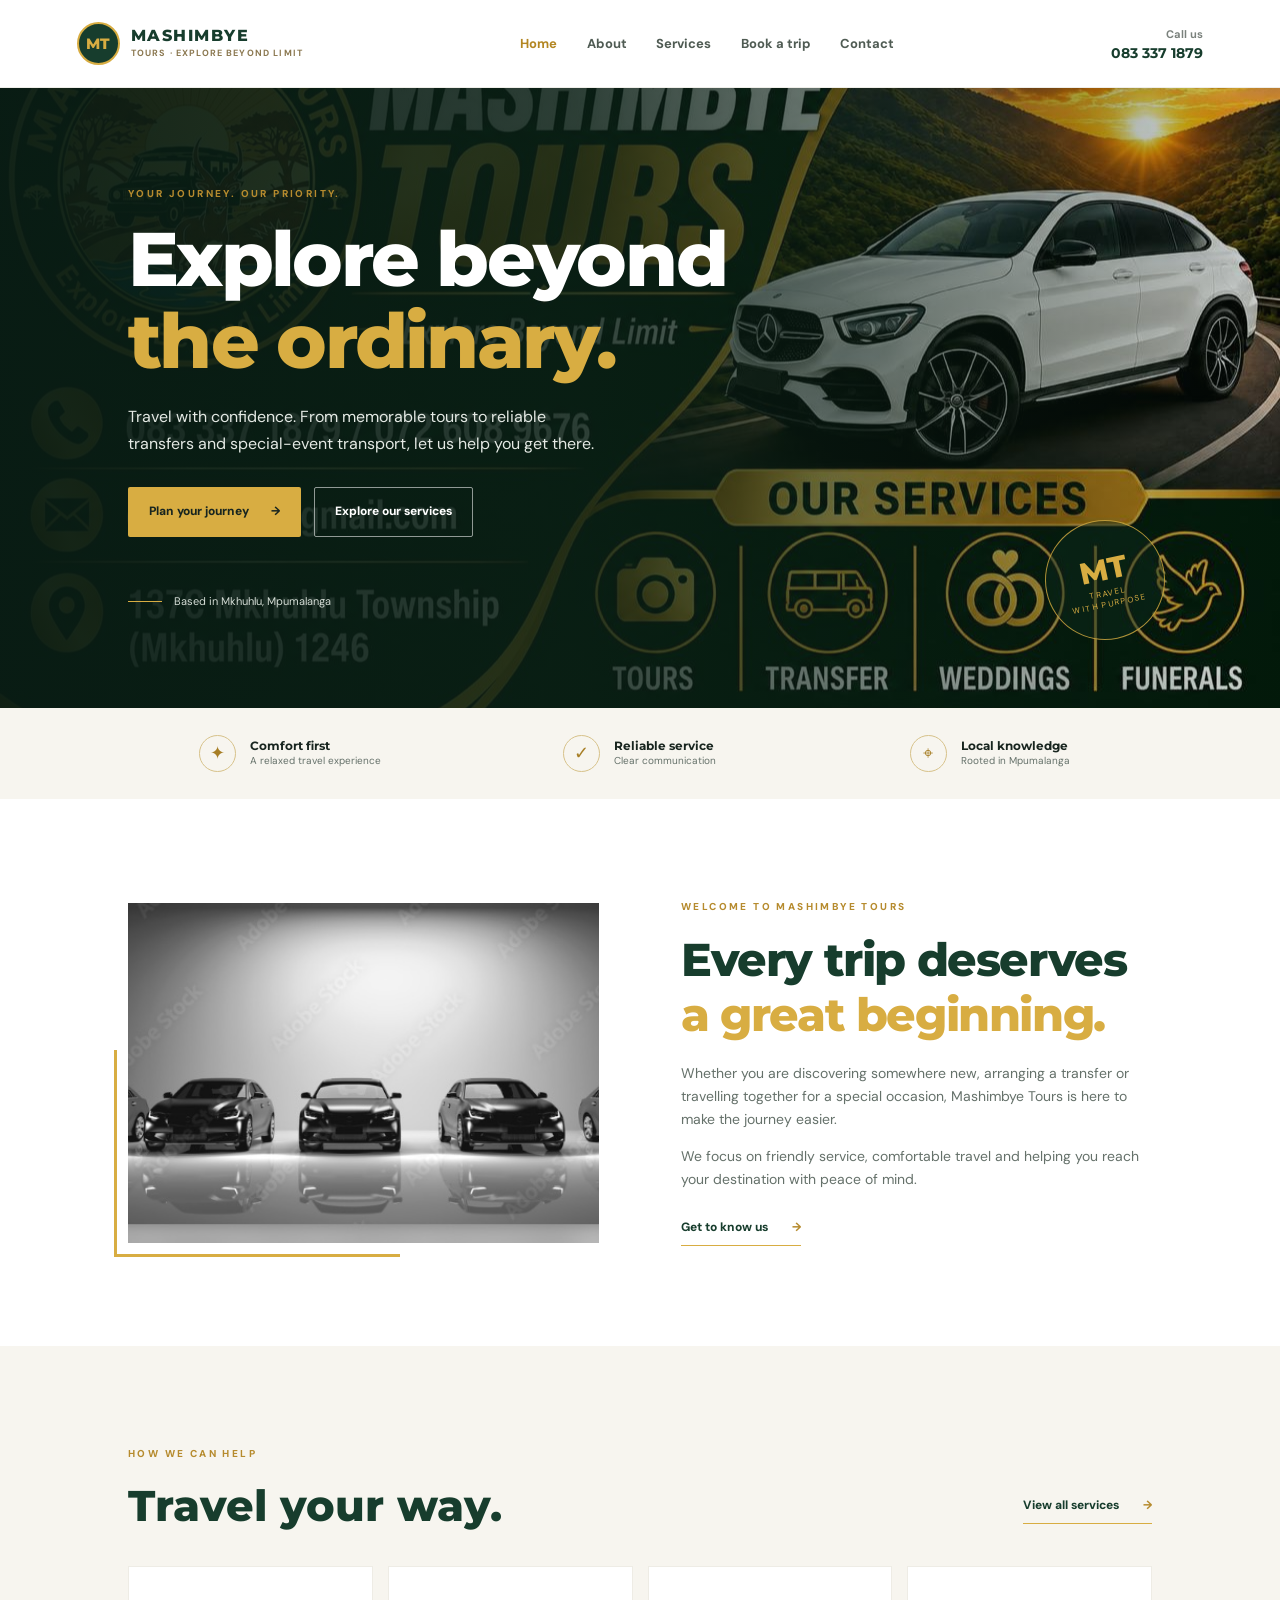
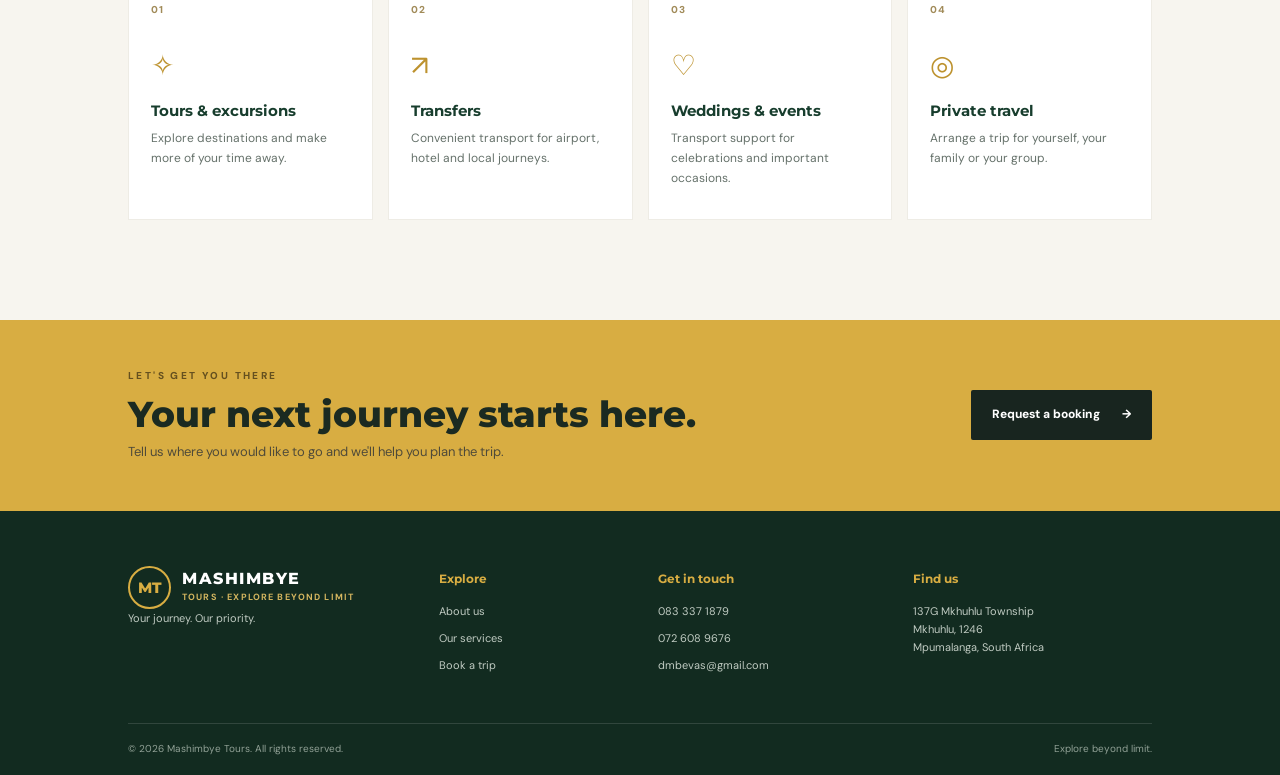
<file: index.html>
<!doctype html>
<html lang="en">
  <meta property="og:site_name" content="Mashimbye Tours">

<script type="application/ld+json">
{
  "@context": "https://schema.org",
  "@type": "WebSite",
  "name": "Mashimbye Tours",
  "alternateName": "Mashimbye Tours | Explore Beyond Limit",
  "url": "https://mashimbyetours.netlify.app/"
}
</script>
<head>
  <meta charset="utf-8">
  <meta name="viewport" content="width=device-width, initial-scale=1">
  <meta name="description" content="Mashimbye Tours offers tours, transfers, wedding transport and comfortable private travel in Mpumalanga, South Africa.">
  <title>Mashimbye Tours | Explore Beyond Limit</title>
  <link rel="preconnect" href="https://fonts.googleapis.com">
  <link rel="preconnect" href="https://fonts.gstatic.com" crossorigin>
  <link href="https://fonts.googleapis.com/css2?family=DM+Sans:wght@400;500;600;700&family=Montserrat:wght@600;700;800&display=swap" rel="stylesheet">
  <link rel="stylesheet" href="styles.css">
  <script src="script.js" defer></script>
</head>
<body>
  <a class="skip-link" href="#main">Skip to content</a>
  <header class="site-header">
    <a class="brand" href="index.html" aria-label="Mashimbye Tours home">
      <span class="brand-mark">MT</span><span><strong>MASHIMBYE</strong><small>TOURS · EXPLORE BEYOND LIMIT</small></span>
    </a>
    <button class="menu-toggle" aria-label="Open navigation" aria-expanded="false">☰</button>
    <nav class="main-nav" aria-label="Main navigation">
      <a class="active" href="index.html">Home</a><a href="about.html">About</a><a href="services.html">Services</a><a href="booking.html">Book a trip</a><a href="contact.html">Contact</a>
    </nav>
    <a class="header-call" href="tel:+27833371879">Call us <span>083 337 1879</span></a>
  </header>

  <main id="main">
    <section class="hero">
      <div class="hero-shade"></div>
      <div class="hero-content">
        <p class="eyebrow">YOUR JOURNEY. OUR PRIORITY.</p>
        <h1>Explore beyond<br><em>the ordinary.</em></h1>
        <p class="hero-copy">Travel with confidence. From memorable tours to reliable transfers and special-event transport, let us help you get there.</p>
        <div class="hero-actions"><a class="btn btn-gold" href="booking.html">Plan your journey <span>→</span></a><a class="btn btn-outline" href="services.html">Explore our services</a></div>
        <div class="hero-note"><span class="note-line"></span> Based in Mkhuhlu, Mpumalanga</div>
      </div>
      <div class="hero-badge"><strong>MT</strong><span>TRAVEL<br>WITH PURPOSE</span></div>
    </section>

    <section class="trust-strip" aria-label="Our promise">
      <div><span class="trust-icon">✦</span><span><b>Comfort first</b><small>A relaxed travel experience</small></span></div>
      <div><span class="trust-icon">✓</span><span><b>Reliable service</b><small>Clear communication</small></span></div>
      <div><span class="trust-icon">⌖</span><span><b>Local knowledge</b><small>Rooted in Mpumalanga</small></span></div>
    </section>

    <section class="section intro-section">
      <div class="section-image"><img src="IMG_7665.jpg.jpg" alt="A selection of vehicles ready for travel"></div>
      <div class="intro-copy"><p class="eyebrow">WELCOME TO MASHIMBYE TOURS</p><h2>Every trip deserves<br><em>a great beginning.</em></h2>
        <p>Whether you are discovering somewhere new, arranging a transfer or travelling together for a special occasion, Mashimbye Tours is here to make the journey easier.</p>
        <p>We focus on friendly service, comfortable travel and helping you reach your destination with peace of mind.</p>
        <a class="text-link" href="about.html">Get to know us <span>→</span></a>
      </div>
    </section>

    <section class="section services-section">
      <div class="section-heading"><div><p class="eyebrow">HOW WE CAN HELP</p><h2>Travel your way.</h2></div><a class="text-link" href="services.html">View all services <span>→</span></a></div>
      <div class="service-grid">
        <article class="service-card"><span class="service-number">01</span><div class="service-symbol">✧</div><h3>Tours & excursions</h3><p>Explore destinations and make more of your time away.</p></article>
        <article class="service-card"><span class="service-number">02</span><div class="service-symbol">↗</div><h3>Transfers</h3><p>Convenient transport for airport, hotel and local journeys.</p></article>
        <article class="service-card"><span class="service-number">03</span><div class="service-symbol">♡</div><h3>Weddings & events</h3><p>Transport support for celebrations and important occasions.</p></article>
        <article class="service-card"><span class="service-number">04</span><div class="service-symbol">◎</div><h3>Private travel</h3><p>Arrange a trip for yourself, your family or your group.</p></article>
      </div>
    </section>

    <section class="cta-band"><div><p class="eyebrow">LET'S GET YOU THERE</p><h2>Your next journey starts here.</h2><p>Tell us where you would like to go and we'll help you plan the trip.</p></div><a class="btn btn-dark" href="booking.html">Request a booking <span>→</span></a></section>
  </main>

  <footer class="site-footer"><div class="footer-main"><div class="footer-brand"><a class="brand brand-light" href="index.html"><span class="brand-mark">MT</span><span><strong>MASHIMBYE</strong><small>TOURS · EXPLORE BEYOND LIMIT</small></span></a><p>Your journey. Our priority.</p></div><div><h4>Explore</h4><a href="about.html">About us</a><a href="services.html">Our services</a><a href="booking.html">Book a trip</a></div><div><h4>Get in touch</h4><a href="tel:+27833371879">083 337 1879</a><a href="tel:+27726089676">072 608 9676</a><a href="mailto:dmbevas@gmail.com">dmbevas@gmail.com</a></div><div><h4>Find us</h4><p>137G Mkhuhlu Township<br>Mkhuhlu, 1246<br>Mpumalanga, South Africa</p></div></div><div class="footer-bottom"><span>© <span id="year"></span> Mashimbye Tours. All rights reserved.</span><span>Explore beyond limit.</span></div></footer>
</body>
</html>
</file>
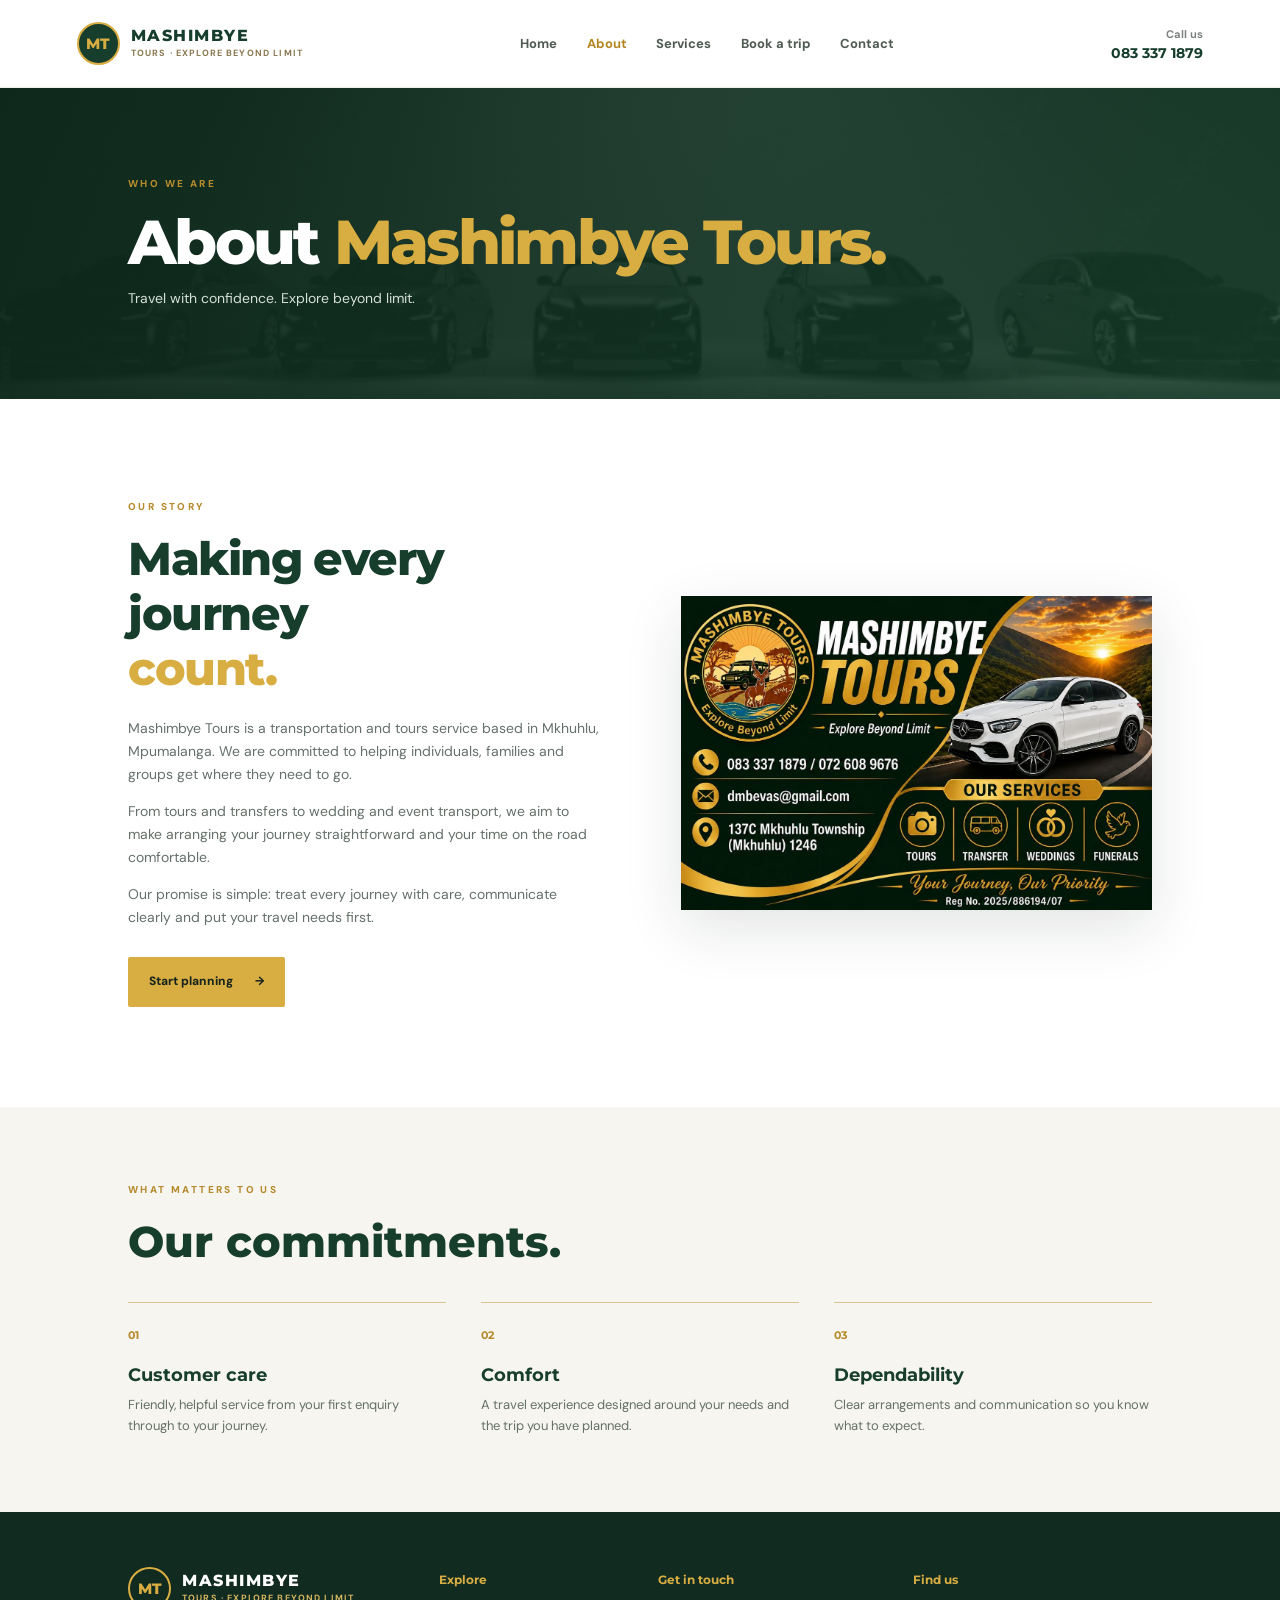
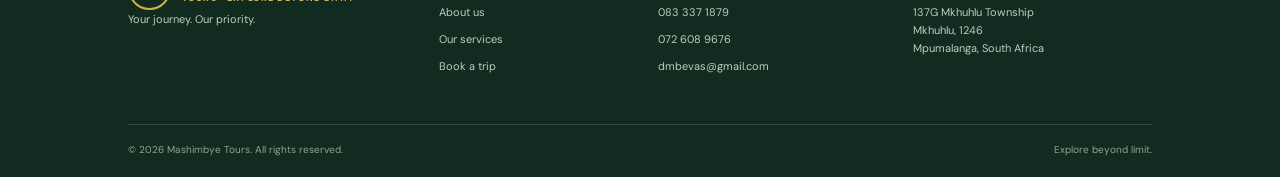
<file: about.html>
<!doctype html><html lang="en"><head><meta charset="utf-8"><meta name="viewport" content="width=device-width, initial-scale=1"><meta name="description" content="Learn about Mashimbye Tours, based in Mkhuhlu, Mpumalanga."><title>About Us | Mashimbye Tours</title><link rel="preconnect" href="https://fonts.googleapis.com"><link rel="preconnect" href="https://fonts.gstatic.com" crossorigin><link href="https://fonts.googleapis.com/css2?family=DM+Sans:wght@400;500;600;700&family=Montserrat:wght@600;700;800&display=swap" rel="stylesheet"><link rel="stylesheet" href="styles.css"><script src="script.js" defer></script></head><body>
<header class="site-header"><a class="brand" href="index.html"><span class="brand-mark">MT</span><span><strong>MASHIMBYE</strong><small>TOURS · EXPLORE BEYOND LIMIT</small></span></a><button class="menu-toggle" aria-label="Open navigation" aria-expanded="false">☰</button><nav class="main-nav"><a href="index.html">Home</a><a class="active" href="about.html">About</a><a href="services.html">Services</a><a href="booking.html">Book a trip</a><a href="contact.html">Contact</a></nav><a class="header-call" href="tel:+27833371879">Call us <span>083 337 1879</span></a></header>
<main id="main"><section class="page-hero"><p class="eyebrow">WHO WE ARE</p><h1>About <em>Mashimbye Tours.</em></h1><p>Travel with confidence. Explore beyond limit.</p></section>
<section class="section split-section"><div><p class="eyebrow">OUR STORY</p><h2>Making every journey<br><em>count.</em></h2><p>Mashimbye Tours is a transportation and tours service based in Mkhuhlu, Mpumalanga. We are committed to helping individuals, families and groups get where they need to go.</p><p>From tours and transfers to wedding and event transport, we aim to make arranging your journey straightforward and your time on the road comfortable.</p><p>Our promise is simple: treat every journey with care, communicate clearly and put your travel needs first.</p><a class="btn btn-gold" href="booking.html">Start planning <span>→</span></a></div><img class="about-photo" src="image.jpg.jpg" alt="Mashimbye Tours promotional vehicle and contact information"></section>
<section class="values-section"><div class="section-heading"><div><p class="eyebrow">WHAT MATTERS TO US</p><h2>Our commitments.</h2></div></div><div class="value-grid"><article><b>01</b><h3>Customer care</h3><p>Friendly, helpful service from your first enquiry through to your journey.</p></article><article><b>02</b><h3>Comfort</h3><p>A travel experience designed around your needs and the trip you have planned.</p></article><article><b>03</b><h3>Dependability</h3><p>Clear arrangements and communication so you know what to expect.</p></article></div></section></main>
<footer class="site-footer"><div class="footer-main"><div class="footer-brand"><a class="brand brand-light" href="index.html"><span class="brand-mark">MT</span><span><strong>MASHIMBYE</strong><small>TOURS · EXPLORE BEYOND LIMIT</small></span></a><p>Your journey. Our priority.</p></div><div><h4>Explore</h4><a href="about.html">About us</a><a href="services.html">Our services</a><a href="booking.html">Book a trip</a></div><div><h4>Get in touch</h4><a href="tel:+27833371879">083 337 1879</a><a href="tel:+27726089676">072 608 9676</a><a href="mailto:dmbevas@gmail.com">dmbevas@gmail.com</a></div><div><h4>Find us</h4><p>137G Mkhuhlu Township<br>Mkhuhlu, 1246<br>Mpumalanga, South Africa</p></div></div><div class="footer-bottom"><span>© <span id="year"></span> Mashimbye Tours. All rights reserved.</span><span>Explore beyond limit.</span></div></footer></body></html>
</file>
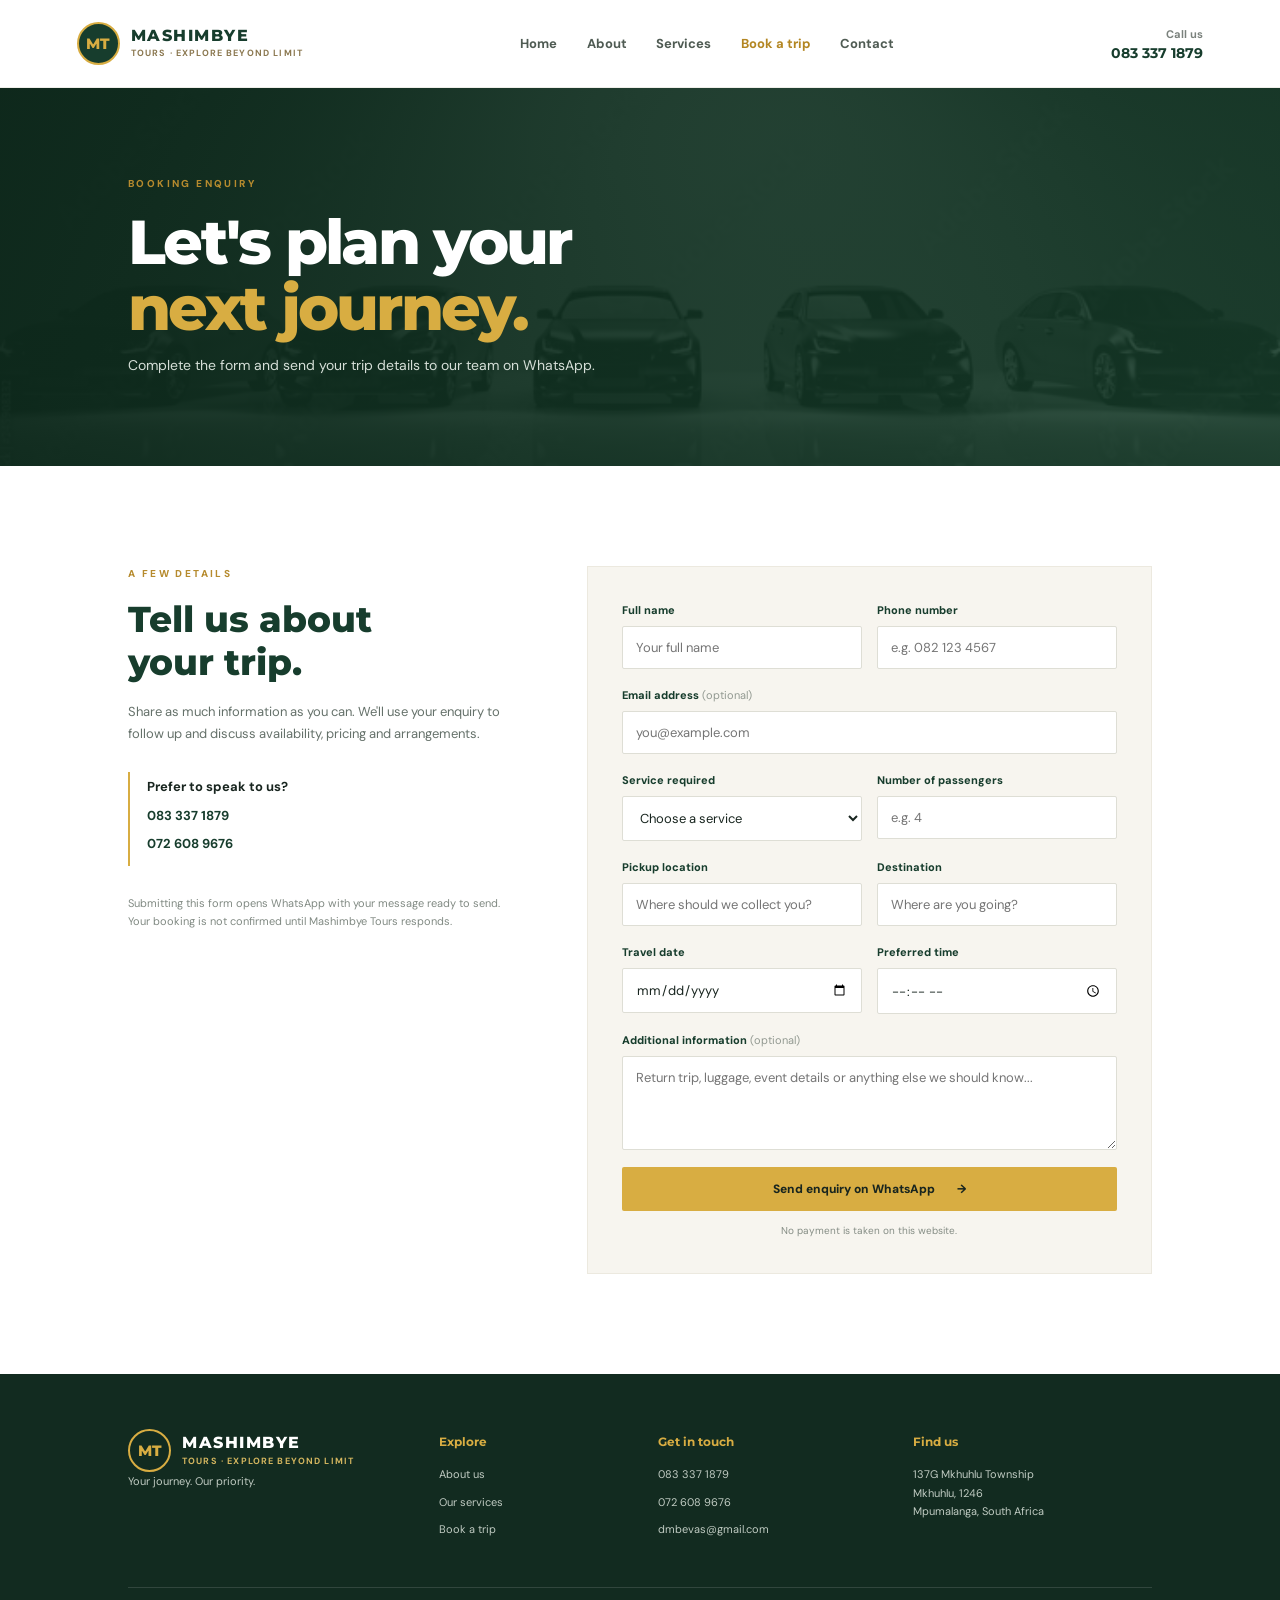
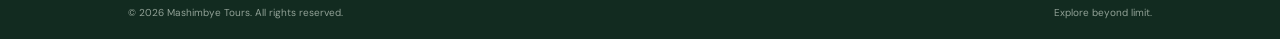
<file: booking.html>
<!doctype html><html lang="en"><head><meta charset="utf-8"><meta name="viewport" content="width=device-width, initial-scale=1"><meta name="description" content="Send a trip or transport booking enquiry to Mashimbye Tours."><title>Book a Trip | Mashimbye Tours</title><link rel="preconnect" href="https://fonts.googleapis.com"><link rel="preconnect" href="https://fonts.gstatic.com" crossorigin><link href="https://fonts.googleapis.com/css2?family=DM+Sans:wght@400;500;600;700&family=Montserrat:wght@600;700;800&display=swap" rel="stylesheet"><link rel="stylesheet" href="styles.css"><script src="script.js" defer></script></head><body>
<header class="site-header"><a class="brand" href="index.html"><span class="brand-mark">MT</span><span><strong>MASHIMBYE</strong><small>TOURS · EXPLORE BEYOND LIMIT</small></span></a><button class="menu-toggle" aria-label="Open navigation" aria-expanded="false">☰</button><nav class="main-nav"><a href="index.html">Home</a><a href="about.html">About</a><a href="services.html">Services</a><a class="active" href="booking.html">Book a trip</a><a href="contact.html">Contact</a></nav><a class="header-call" href="tel:+27833371879">Call us <span>083 337 1879</span></a></header>
<main id="main"><section class="page-hero"><p class="eyebrow">BOOKING ENQUIRY</p><h1>Let's plan your<br><em>next journey.</em></h1><p>Complete the form and send your trip details to our team on WhatsApp.</p></section>
<section class="section booking-layout"><div class="booking-aside"><p class="eyebrow">A FEW DETAILS</p><h2>Tell us about<br>your trip.</h2><p>Share as much information as you can. We'll use your enquiry to follow up and discuss availability, pricing and arrangements.</p><div class="contact-mini"><b>Prefer to speak to us?</b><a href="tel:+27833371879">083 337 1879</a><a href="tel:+27726089676">072 608 9676</a></div><p class="small-note">Submitting this form opens WhatsApp with your message ready to send. Your booking is not confirmed until Mashimbye Tours responds.</p></div>
<form class="booking-form" id="booking-form">
<div class="form-row"><label>Full name<input name="name" type="text" autocomplete="name" required placeholder="Your full name"></label><label>Phone number<input name="phone" type="tel" autocomplete="tel" required placeholder="e.g. 082 123 4567"></label></div>
<label>Email address <span class="optional">(optional)</span><input name="email" type="email" autocomplete="email" placeholder="you@example.com"></label>
<div class="form-row"><label>Service required<select name="service" required><option value="">Choose a service</option><option>Tours & excursions</option><option>Airport / hotel transfer</option><option>Wedding / event transport</option><option>Private travel</option><option>Group travel</option><option>Other</option></select></label><label>Number of passengers<input name="passengers" type="number" min="1" max="100" required placeholder="e.g. 4"></label></div>
<div class="form-row"><label>Pickup location<input name="pickup" required placeholder="Where should we collect you?"></label><label>Destination<input name="destination" required placeholder="Where are you going?"></label></div>
<div class="form-row"><label>Travel date<input name="date" type="date" required></label><label>Preferred time<input name="time" type="time"></label></div>
<label>Additional information <span class="optional">(optional)</span><textarea name="message" rows="4" placeholder="Return trip, luggage, event details or anything else we should know..."></textarea></label>
<button class="btn btn-gold form-submit" type="submit">Send enquiry on WhatsApp <span>→</span></button><p class="form-hint">No payment is taken on this website.</p>
</form></section></main>
<footer class="site-footer"><div class="footer-main"><div class="footer-brand"><a class="brand brand-light" href="index.html"><span class="brand-mark">MT</span><span><strong>MASHIMBYE</strong><small>TOURS · EXPLORE BEYOND LIMIT</small></span></a><p>Your journey. Our priority.</p></div><div><h4>Explore</h4><a href="about.html">About us</a><a href="services.html">Our services</a><a href="booking.html">Book a trip</a></div><div><h4>Get in touch</h4><a href="tel:+27833371879">083 337 1879</a><a href="tel:+27726089676">072 608 9676</a><a href="mailto:dmbevas@gmail.com">dmbevas@gmail.com</a></div><div><h4>Find us</h4><p>137G Mkhuhlu Township<br>Mkhuhlu, 1246<br>Mpumalanga, South Africa</p></div></div><div class="footer-bottom"><span>© <span id="year"></span> Mashimbye Tours. All rights reserved.</span><span>Explore beyond limit.</span></div></footer></body></html>
</file>
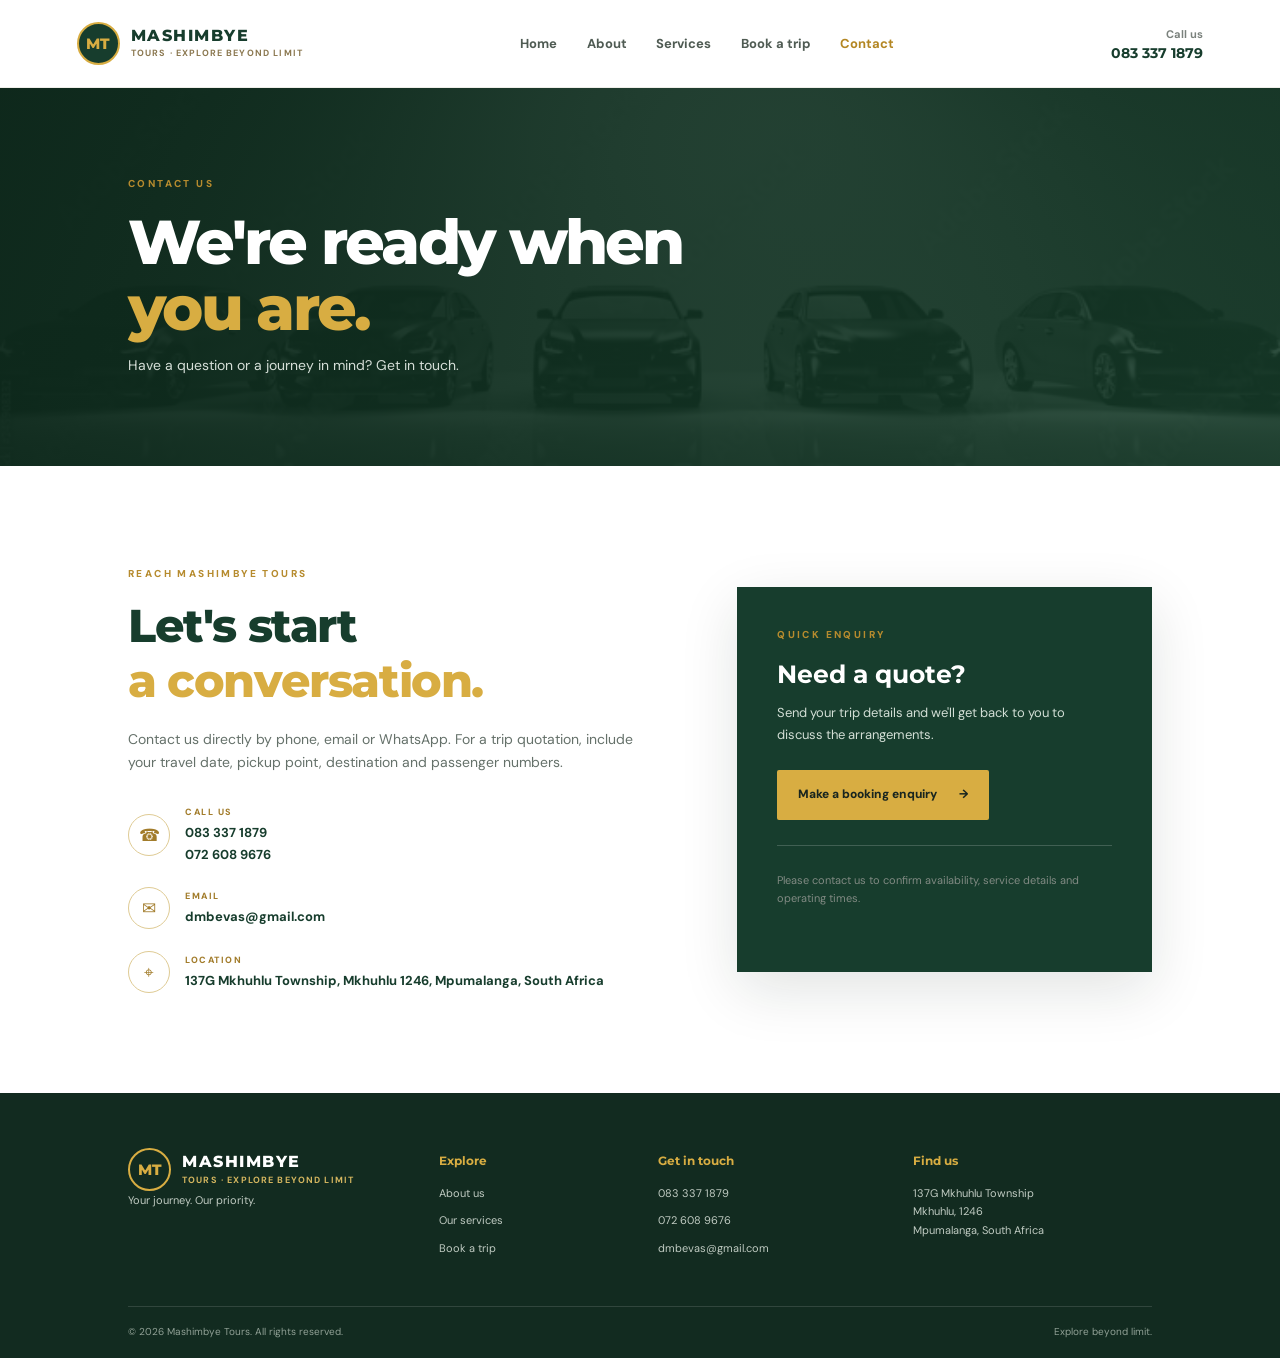
<file: contact.html>
<!doctype html><html lang="en"><head><meta charset="utf-8"><meta name="viewport" content="width=device-width, initial-scale=1"><meta name="description" content="Contact Mashimbye Tours in Mkhuhlu, Mpumalanga."><title>Contact | Mashimbye Tours</title><link rel="preconnect" href="https://fonts.googleapis.com"><link rel="preconnect" href="https://fonts.gstatic.com" crossorigin><link href="https://fonts.googleapis.com/css2?family=DM+Sans:wght@400;500;600;700&family=Montserrat:wght@600;700;800&display=swap" rel="stylesheet"><link rel="stylesheet" href="styles.css"><script src="script.js" defer></script></head><body>
<header class="site-header"><a class="brand" href="index.html"><span class="brand-mark">MT</span><span><strong>MASHIMBYE</strong><small>TOURS · EXPLORE BEYOND LIMIT</small></span></a><button class="menu-toggle" aria-label="Open navigation" aria-expanded="false">☰</button><nav class="main-nav"><a href="index.html">Home</a><a href="about.html">About</a><a href="services.html">Services</a><a href="booking.html">Book a trip</a><a class="active" href="contact.html">Contact</a></nav><a class="header-call" href="tel:+27833371879">Call us <span>083 337 1879</span></a></header>
<main id="main"><section class="page-hero"><p class="eyebrow">CONTACT US</p><h1>We're ready when<br><em>you are.</em></h1><p>Have a question or a journey in mind? Get in touch.</p></section>
<section class="section contact-layout"><div><p class="eyebrow">REACH MASHIMBYE TOURS</p><h2>Let's start<br><em>a conversation.</em></h2><p>Contact us directly by phone, email or WhatsApp. For a trip quotation, include your travel date, pickup point, destination and passenger numbers.</p><div class="contact-list"><div><span class="contact-icon">☎</span><span><small>CALL US</small><a href="tel:+27833371879">083 337 1879</a><a href="tel:+27726089676">072 608 9676</a></span></div><div><span class="contact-icon">✉</span><span><small>EMAIL</small><a href="mailto:dmbevas@gmail.com">dmbevas@gmail.com</a></span></div><div><span class="contact-icon">⌖</span><span><small>LOCATION</small><b>137G Mkhuhlu Township, Mkhuhlu 1246, Mpumalanga, South Africa</b></span></div></div></div><aside class="contact-panel"><p class="eyebrow">QUICK ENQUIRY</p><h3>Need a quote?</h3><p>Send your trip details and we'll get back to you to discuss the arrangements.</p><a class="btn btn-gold" href="booking.html">Make a booking enquiry <span>→</span></a><div class="panel-divider"></div><p class="small-note">Please contact us to confirm availability, service details and operating times.</p></aside></section></main>
<footer class="site-footer"><div class="footer-main"><div class="footer-brand"><a class="brand brand-light" href="index.html"><span class="brand-mark">MT</span><span><strong>MASHIMBYE</strong><small>TOURS · EXPLORE BEYOND LIMIT</small></span></a><p>Your journey. Our priority.</p></div><div><h4>Explore</h4><a href="about.html">About us</a><a href="services.html">Our services</a><a href="booking.html">Book a trip</a></div><div><h4>Get in touch</h4><a href="tel:+27833371879">083 337 1879</a><a href="tel:+27726089676">072 608 9676</a><a href="mailto:dmbevas@gmail.com">dmbevas@gmail.com</a></div><div><h4>Find us</h4><p>137G Mkhuhlu Township<br>Mkhuhlu, 1246<br>Mpumalanga, South Africa</p></div></div><div class="footer-bottom"><span>© <span id="year"></span> Mashimbye Tours. All rights reserved.</span><span>Explore beyond limit.</span></div></footer></body></html>
</file>
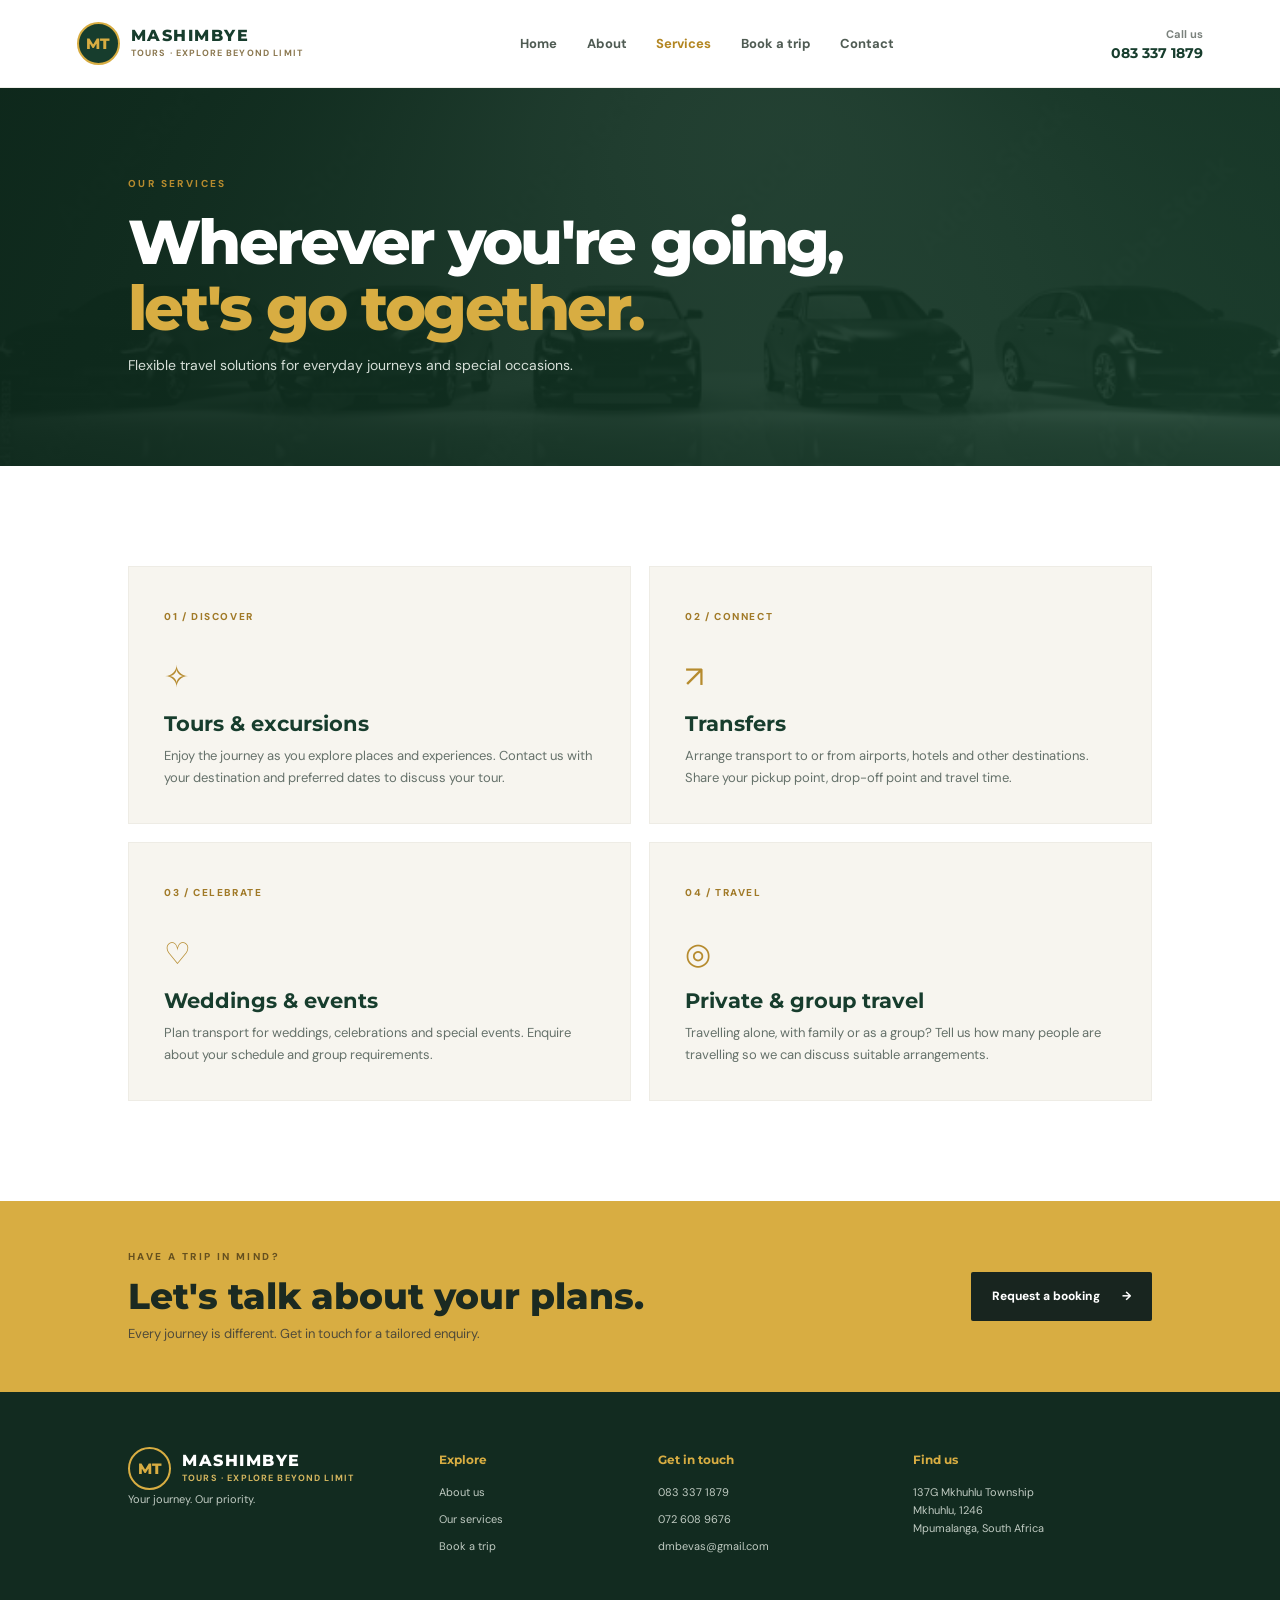
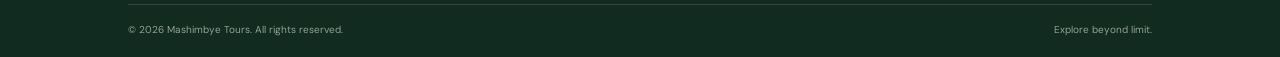
<file: services.html>
<!doctype html><html lang="en"><head><meta charset="utf-8"><meta name="viewport" content="width=device-width, initial-scale=1"><meta name="description" content="Explore tours, transfers, wedding and event transport with Mashimbye Tours."><title>Our Services | Mashimbye Tours</title><link rel="preconnect" href="https://fonts.googleapis.com"><link rel="preconnect" href="https://fonts.gstatic.com" crossorigin><link href="https://fonts.googleapis.com/css2?family=DM+Sans:wght@400;500;600;700&family=Montserrat:wght@600;700;800&display=swap" rel="stylesheet"><link rel="stylesheet" href="styles.css"><script src="script.js" defer></script></head><body>
<header class="site-header"><a class="brand" href="index.html"><span class="brand-mark">MT</span><span><strong>MASHIMBYE</strong><small>TOURS · EXPLORE BEYOND LIMIT</small></span></a><button class="menu-toggle" aria-label="Open navigation" aria-expanded="false">☰</button><nav class="main-nav"><a href="index.html">Home</a><a href="about.html">About</a><a class="active" href="services.html">Services</a><a href="booking.html">Book a trip</a><a href="contact.html">Contact</a></nav><a class="header-call" href="tel:+27833371879">Call us <span>083 337 1879</span></a></header>
<main id="main"><section class="page-hero"><p class="eyebrow">OUR SERVICES</p><h1>Wherever you're going,<br><em>let's go together.</em></h1><p>Flexible travel solutions for everyday journeys and special occasions.</p></section>
<section class="section"><div class="service-detail-grid">
<article class="detail-card"><span>01 / DISCOVER</span><div class="detail-icon">✧</div><h2>Tours & excursions</h2><p>Enjoy the journey as you explore places and experiences. Contact us with your destination and preferred dates to discuss your tour.</p></article>
<article class="detail-card"><span>02 / CONNECT</span><div class="detail-icon">↗</div><h2>Transfers</h2><p>Arrange transport to or from airports, hotels and other destinations. Share your pickup point, drop-off point and travel time.</p></article>
<article class="detail-card"><span>03 / CELEBRATE</span><div class="detail-icon">♡</div><h2>Weddings & events</h2><p>Plan transport for weddings, celebrations and special events. Enquire about your schedule and group requirements.</p></article>
<article class="detail-card"><span>04 / TRAVEL</span><div class="detail-icon">◎</div><h2>Private & group travel</h2><p>Travelling alone, with family or as a group? Tell us how many people are travelling so we can discuss suitable arrangements.</p></article>
</div></section><section class="cta-band"><div><p class="eyebrow">HAVE A TRIP IN MIND?</p><h2>Let's talk about your plans.</h2><p>Every journey is different. Get in touch for a tailored enquiry.</p></div><a class="btn btn-dark" href="booking.html">Request a booking <span>→</span></a></section></main>
<footer class="site-footer"><div class="footer-main"><div class="footer-brand"><a class="brand brand-light" href="index.html"><span class="brand-mark">MT</span><span><strong>MASHIMBYE</strong><small>TOURS · EXPLORE BEYOND LIMIT</small></span></a><p>Your journey. Our priority.</p></div><div><h4>Explore</h4><a href="about.html">About us</a><a href="services.html">Our services</a><a href="booking.html">Book a trip</a></div><div><h4>Get in touch</h4><a href="tel:+27833371879">083 337 1879</a><a href="tel:+27726089676">072 608 9676</a><a href="mailto:dmbevas@gmail.com">dmbevas@gmail.com</a></div><div><h4>Find us</h4><p>137G Mkhuhlu Township<br>Mkhuhlu, 1246<br>Mpumalanga, South Africa</p></div></div><div class="footer-bottom"><span>© <span id="year"></span> Mashimbye Tours. All rights reserved.</span><span>Explore beyond limit.</span></div></footer></body></html>
</file>
<file: styles.css>
:root{--ink:#18251f;--muted:#65716a;--green:#173d2d;--green2:#24563f;--gold:#d8ad42;--cream:#f7f5ef;--line:#e6e3da;--white:#fff;--shadow:0 18px 55px rgba(20,35,27,.12)}
*{box-sizing:border-box}html{scroll-behavior:smooth}body{margin:0;color:var(--ink);background:#fff;font-family:"DM Sans",sans-serif;line-height:1.65}a{color:inherit;text-decoration:none}img{display:block;max-width:100%}.skip-link{position:absolute;left:-9999px;top:0;background:#fff;padding:10px;z-index:20}.skip-link:focus{left:10px}.site-header{height:88px;padding:0 clamp(20px,6vw,88px);display:flex;align-items:center;justify-content:space-between;gap:28px;background:#fff;position:relative;z-index:5;border-bottom:1px solid #efeee9}.brand{display:flex;align-items:center;gap:11px;min-width:max-content;color:var(--green)}.brand-mark{width:43px;height:43px;border:2px solid var(--gold);border-radius:50%;display:grid;place-items:center;font:800 15px Montserrat,sans-serif;color:var(--gold);background:var(--green)}.brand strong{display:block;font:800 16px Montserrat,sans-serif;letter-spacing:1.5px;line-height:1.3}.brand small{display:block;font-size:9px;letter-spacing:1.15px;color:#8b7850;font-weight:700}.main-nav{display:flex;align-items:center;gap:clamp(14px,2.3vw,32px)}.main-nav a{font-size:13px;font-weight:700;color:#4f5b53;transition:.2s}.main-nav a:hover,.main-nav a.active{color:#b38622}.header-call{font-size:11px;font-weight:700;color:#7a817c;text-align:right;white-space:nowrap}.header-call span{display:block;color:var(--green);font:700 14px Montserrat,sans-serif}.menu-toggle{display:none;border:0;background:transparent;font-size:25px;color:var(--green);cursor:pointer}
.hero{min-height:620px;position:relative;display:flex;align-items:center;padding:80px clamp(24px,10vw,150px);color:#fff;background:var(--green) url("image.jpg.jpg") center/cover no-repeat;isolation:isolate}.hero-shade{position:absolute;inset:0;background:linear-gradient(90deg,rgba(9,28,20,.96) 0%,rgba(10,31,21,.86) 45%,rgba(10,31,21,.16) 100%);z-index:-1}.hero-content{max-width:620px}.eyebrow{font-size:10px;letter-spacing:2.4px;font-weight:800;color:#b68b2e;margin:0 0 16px}.hero h1,.page-hero h1{font:800 clamp(42px,6.2vw,76px)/1.08 Montserrat,sans-serif;letter-spacing:-2.7px;margin:0 0 22px;color:#fff}.hero h1 em,.page-hero h1 em,.intro-copy h2 em,.split-section h2 em,.contact-layout h2 em{font-style:normal;color:var(--gold)}.hero-copy{max-width:480px;color:#e4e9e4;font-size:16px;margin-bottom:30px}.hero-actions{display:flex;gap:13px;flex-wrap:wrap}.btn{display:inline-flex;align-items:center;justify-content:center;gap:22px;padding:14px 20px;font-size:12px;font-weight:800;border-radius:2px;transition:transform .2s,background .2s;border:1px solid transparent}.btn:hover{transform:translateY(-2px)}.btn-gold{background:var(--gold);color:#18251f}.btn-gold:hover{background:#e8c35f}.btn-outline{border-color:rgba(255,255,255,.55);color:#fff}.btn-outline:hover{background:rgba(255,255,255,.12)}.btn-dark{background:var(--ink);color:#fff}.hero-note{display:flex;align-items:center;gap:12px;margin-top:55px;font-size:11px;color:#d4dcd5}.note-line{width:34px;height:1px;background:var(--gold)}.hero-badge{position:absolute;right:9%;bottom:11%;width:120px;height:120px;border:1px solid rgba(216,173,66,.8);border-radius:50%;display:flex;flex-direction:column;align-items:center;justify-content:center;color:var(--gold);transform:rotate(-12deg);background:rgba(15,43,30,.45)}.hero-badge strong{font:800 30px Montserrat}.hero-badge span{text-align:center;font-size:8px;line-height:1.35;letter-spacing:1.5px}
.trust-strip{display:grid;grid-template-columns:repeat(3,1fr);padding:27px clamp(24px,10vw,150px);gap:25px;background:var(--cream)}.trust-strip>div{display:flex;align-items:center;gap:14px;justify-content:center}.trust-icon{width:37px;height:37px;border:1px solid #d7c28a;border-radius:50%;display:grid;place-items:center;color:#a77e25;font-size:18px}.trust-strip b,.trust-strip small{display:block}.trust-strip b{font:700 12px Montserrat}.trust-strip small{font-size:10px;color:var(--muted)}
.section{padding:100px clamp(24px,10vw,150px)}.intro-section{display:grid;grid-template-columns:1fr 1fr;gap:8%;align-items:center}.section-image{position:relative}.section-image:before{content:"";position:absolute;left:-14px;bottom:-14px;width:60%;height:60%;border-left:3px solid var(--gold);border-bottom:3px solid var(--gold);z-index:-1}.section-image img{width:100%;height:340px;object-fit:cover;filter:grayscale(100%)}.intro-copy h2,.split-section h2,.contact-layout h2{font:800 clamp(30px,4vw,46px)/1.2 Montserrat,sans-serif;letter-spacing:-1.4px;margin:0 0 20px;color:var(--green)}.intro-copy p:not(.eyebrow),.split-section p:not(.eyebrow),.contact-layout>div>p:not(.eyebrow){font-size:14px;color:var(--muted);max-width:560px}.text-link{display:inline-flex;gap:24px;align-items:center;margin-top:13px;font-size:12px;font-weight:800;color:var(--green);border-bottom:1px solid var(--gold);padding-bottom:7px}.text-link span{color:#b68b2e}.services-section{background:var(--cream)}.section-heading{display:flex;justify-content:space-between;align-items:end;margin-bottom:34px}.section-heading h2{font:800 clamp(30px,4vw,43px) Montserrat;color:var(--green);margin:0}.section-heading .text-link{margin-bottom:8px}.service-grid{display:grid;grid-template-columns:repeat(4,1fr);gap:15px}.service-card{position:relative;background:#fff;padding:28px 22px 30px;min-height:220px;border:1px solid #eeece5;transition:.25s}.service-card:hover{transform:translateY(-5px);box-shadow:var(--shadow)}.service-number{font-size:10px;color:#a18b59;font-weight:800;letter-spacing:1px}.service-symbol{font-size:28px;color:#bd922e;margin:22px 0 12px}.service-card h3{font:700 15px Montserrat;color:var(--green);margin:0 0 9px}.service-card p{font-size:12px;color:var(--muted);margin:0}.cta-band{background:var(--gold);padding:48px clamp(24px,10vw,150px);display:flex;align-items:center;justify-content:space-between;gap:30px}.cta-band .eyebrow{color:#65501f;margin-bottom:8px}.cta-band h2{font:800 clamp(24px,3.5vw,36px) Montserrat;margin:0 0 5px;color:#1b2a21}.cta-band p:not(.eyebrow){font-size:13px;margin:0;color:#4f4a39}.cta-band .btn{flex-shrink:0}
.site-footer{background:#122b20;color:#d8e0d9;padding:55px clamp(24px,10vw,150px) 18px}.footer-main{display:grid;grid-template-columns:1.5fr 1fr 1.2fr 1.3fr;gap:35px;padding-bottom:40px}.brand-light{color:#fff}.brand-light .brand-mark{background:transparent}.brand-light small{color:#d4b65f}.footer-brand>p{font-size:12px;color:#aab8ad;margin-top:18px}.footer-main h4{font:700 12px Montserrat;color:var(--gold);margin:5px 0 16px}.footer-main>div:not(:first-child){display:flex;flex-direction:column;align-items:flex-start}.footer-main a:not(.brand),.footer-main p{font-size:11px;color:#c0cbc2;margin:0 0 9px}.footer-main a:hover{color:var(--gold)}.footer-bottom{border-top:1px solid rgba(255,255,255,.13);padding-top:17px;display:flex;justify-content:space-between;font-size:10px;color:#91a196}
.page-hero{padding:88px clamp(24px,10vw,150px);background:linear-gradient(110deg,rgba(13,40,27,.97),rgba(20,57,39,.88)),url("IMG_7665.jpg.jpg") center/cover;color:#fff}.page-hero h1{font-size:clamp(38px,5.5vw,62px);margin-bottom:12px}.page-hero>p:last-child{color:#d6dfd8;font-size:14px;margin:0}.split-section{display:grid;grid-template-columns:1fr 1fr;align-items:center;gap:8%}.about-photo{width:100%;max-height:420px;object-fit:cover;box-shadow:var(--shadow)}.split-section .btn{margin-top:14px}.values-section{background:var(--cream);padding:75px clamp(24px,10vw,150px)}.value-grid{display:grid;grid-template-columns:repeat(3,1fr);gap:35px}.value-grid article{border-top:1px solid #d9c58f;padding-top:18px}.value-grid b{font:700 11px Montserrat;color:#b58b2d}.value-grid h3{font:700 18px Montserrat;color:var(--green);margin:17px 0 8px}.value-grid p{font-size:13px;color:var(--muted);margin:0}
.service-detail-grid{display:grid;grid-template-columns:repeat(2,1fr);gap:18px}.detail-card{padding:35px;background:var(--cream);min-height:245px;border:1px solid #eeece5}.detail-card>span{font-size:10px;letter-spacing:1.6px;color:#a17a28;font-weight:800}.detail-icon{font-size:30px;color:#b68b2e;margin:24px 0 10px}.detail-card h2{font:700 21px Montserrat;color:var(--green);margin:0 0 9px}.detail-card p{font-size:13px;color:var(--muted);margin:0;max-width:560px}
.booking-layout{display:grid;grid-template-columns:.8fr 1.2fr;gap:8%;align-items:start}.booking-aside h2{font:800 36px/1.2 Montserrat;color:var(--green);margin:0 0 17px}.booking-aside>p:not(.eyebrow){font-size:13px;color:var(--muted)}.contact-mini{border-left:2px solid var(--gold);padding:4px 0 4px 17px;margin:28px 0}.contact-mini b,.contact-mini a{display:block;font-size:13px;margin-bottom:7px}.contact-mini a{color:var(--green);font-weight:700}.small-note{font-size:11px!important;color:#818a83!important}.booking-form{padding:34px;background:var(--cream);border:1px solid #ece9df}.booking-form label{display:block;font-size:11px;font-weight:800;color:var(--green);margin-bottom:17px}.booking-form input,.booking-form select,.booking-form textarea{display:block;width:100%;margin-top:7px;padding:12px 13px;border:1px solid #deded5;background:#fff;border-radius:2px;font:400 13px "DM Sans",sans-serif;color:var(--ink);outline:none}.booking-form input:focus,.booking-form select:focus,.booking-form textarea:focus{border-color:#b58b2d;box-shadow:0 0 0 2px rgba(216,173,66,.15)}.booking-form textarea{resize:vertical}.form-row{display:grid;grid-template-columns:1fr 1fr;gap:15px}.optional{font-weight:400;color:#929991}.form-submit{width:100%;border:0;cursor:pointer;font-family:inherit}.form-hint{text-align:center;font-size:10px;color:#858d85;margin:12px 0 0}
.contact-layout{display:grid;grid-template-columns:1.1fr .9fr;gap:10%;align-items:center}.contact-list{margin-top:30px;display:grid;gap:22px}.contact-list>div{display:flex;align-items:center;gap:15px}.contact-icon{width:42px;height:42px;display:grid;place-items:center;border:1px solid #dfcb94;color:#a27c2b;border-radius:50%;font-size:17px;flex-shrink:0}.contact-list small,.contact-list a,.contact-list b{display:block}.contact-list small{font-size:9px;letter-spacing:1.5px;font-weight:800;color:#a27c2b;margin-bottom:3px}.contact-list a,.contact-list b{font-size:13px;color:var(--green);font-weight:700}.contact-panel{padding:40px;background:var(--green);color:#fff;box-shadow:var(--shadow)}.contact-panel h3{font:700 25px Montserrat;margin:0 0 10px}.contact-panel>p:not(.eyebrow){font-size:13px;color:#d2ded5;margin-bottom:25px}.panel-divider{height:1px;background:rgba(255,255,255,.18);margin:25px 0}
@media(max-width:1000px){.site-header{padding:0 25px}.header-call{display:none}.hero{padding-left:8vw}.section{padding:75px 7vw}.service-grid{grid-template-columns:repeat(2,1fr)}.footer-main{grid-template-columns:repeat(2,1fr)}.booking-layout,.contact-layout{gap:5%}}
@media(max-width:720px){.site-header{height:74px;padding:0 20px}.menu-toggle{display:block}.main-nav{display:none;position:absolute;top:74px;left:0;right:0;background:#fff;padding:18px 22px 24px;box-shadow:0 15px 25px rgba(0,0,0,.1);flex-direction:column;align-items:flex-start;gap:17px}.main-nav.open{display:flex}.main-nav a{font-size:14px}.hero{min-height:570px;padding:65px 25px;background-position:60% center}.hero-shade{background:linear-gradient(90deg,rgba(9,28,20,.96),rgba(10,31,21,.72))}.hero h1{font-size:48px}.hero-badge{width:85px;height:85px;right:7%;bottom:6%}.hero-badge strong{font-size:23px}.hero-badge span{font-size:6px}.trust-strip{grid-template-columns:1fr;padding:23px 30px;gap:18px}.trust-strip>div{justify-content:flex-start}.intro-section,.split-section,.booking-layout,.contact-layout{grid-template-columns:1fr;gap:40px}.section{padding:65px 24px}.section-image img{height:250px}.section-heading{align-items:flex-start;gap:15px;flex-direction:column}.service-grid{grid-template-columns:1fr 1fr}.cta-band{padding:38px 24px;align-items:flex-start;flex-direction:column}.footer-main{grid-template-columns:1fr 1fr;gap:28px 18px}.page-hero{padding:65px 25px}.page-hero h1{letter-spacing:-1.6px}.values-section{padding:60px 24px}.value-grid{grid-template-columns:1fr;gap:25px}.service-detail-grid{grid-template-columns:1fr}.booking-form{padding:23px 18px}.contact-panel{padding:30px 24px}}
@media(max-width:420px){.brand strong{font-size:14px}.brand-mark{width:38px;height:38px}.brand small{font-size:8px}.hero h1{font-size:42px}.hero-actions{align-items:stretch;flex-direction:column;max-width:250px}.hero-actions .btn{justify-content:space-between}.service-grid{grid-template-columns:1fr}.form-row{grid-template-columns:1fr;gap:0}.footer-main{grid-template-columns:1fr}.footer-bottom{gap:8px;flex-direction:column}.booking-form{padding:20px 15px}}
</file>
